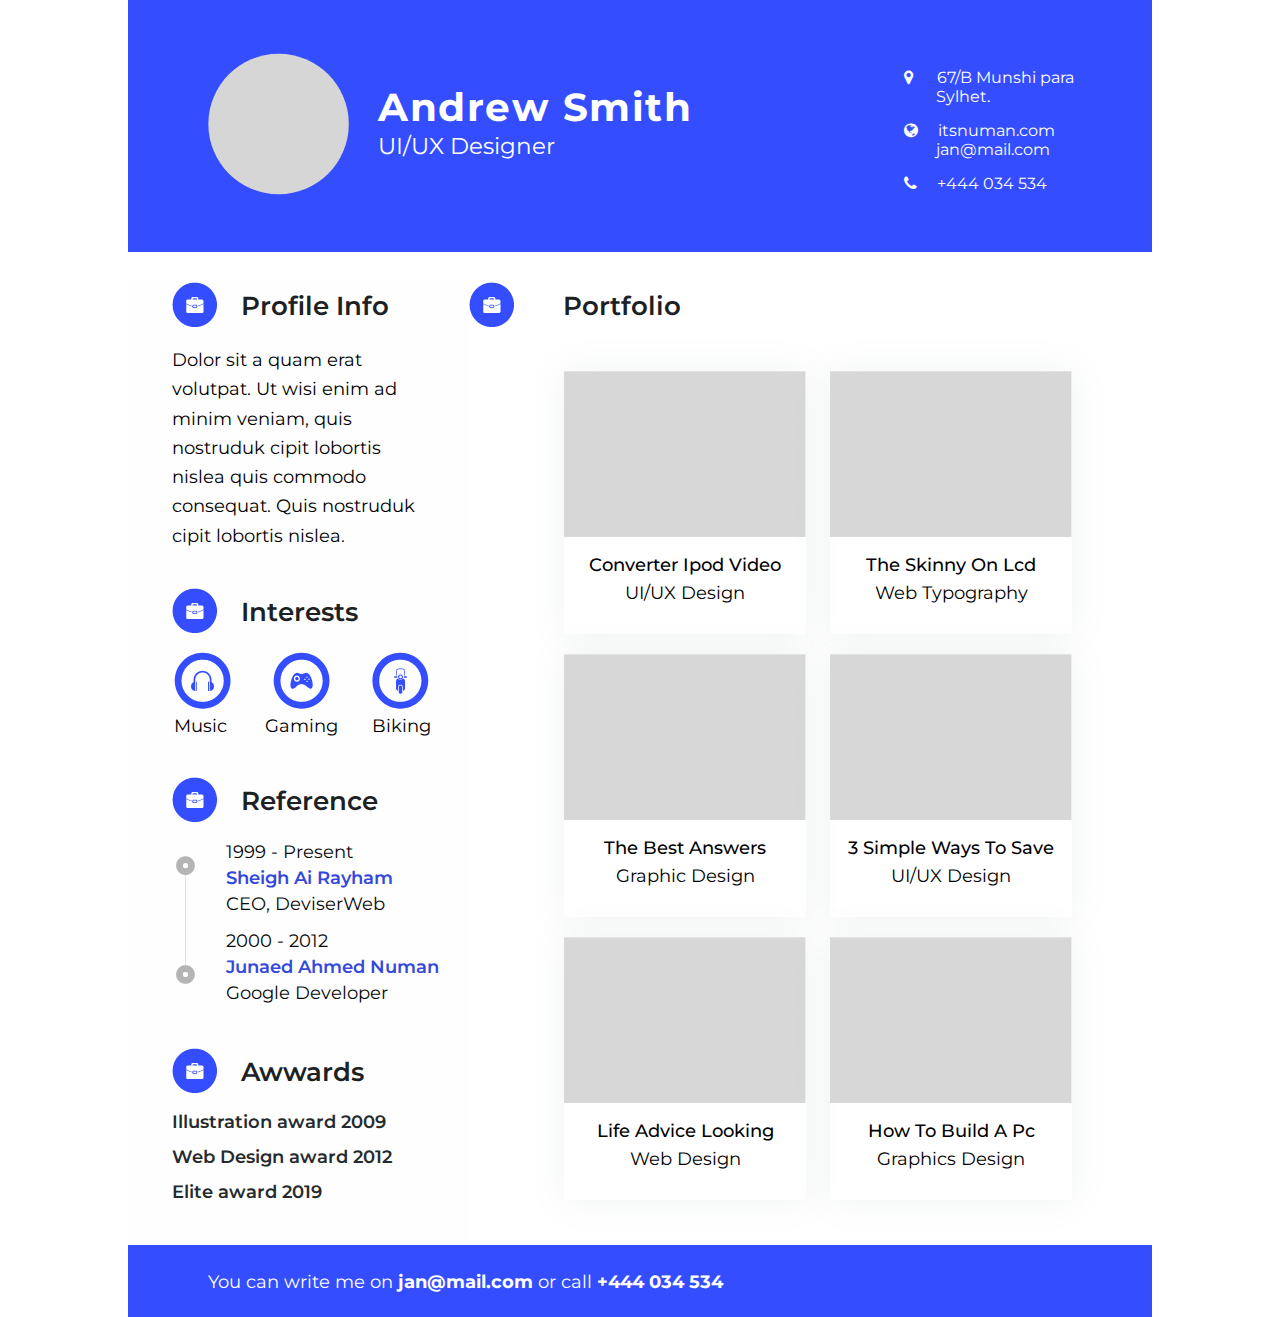
<file: index.html>
<!DOCTYPE html>
<html lang="en">

<head>
    <meta charset="UTF-8">
    <meta name="viewport" content="width=device-width, initial-scale=1.0">
    <title>CV Portfolio</title>
    <link rel="stylesheet" href="style.css">
    <link href="https://fonts.googleapis.com/css?family=Montserrat:400,400i,500,500i,600,600i,700,700i,900&display=swap"
        rel="stylesheet">
    <link rel="stylesheet" href="https://cdnjs.cloudflare.com/ajax/libs/font-awesome/4.7.0/css/font-awesome.min.css">
</head>

<body>
    <!-- HEADER CONTENT -->
    <header>


        <div class="cont-title">
            <img class="avatar" src="images/circle.png" alt="avatar">
            <div class="title">
                <div class="name">
                    <h1>Andrew Smith</h1>
                </div>
                <div class="job">
                    <p>UI/UX Designer</p>
                </div>
            </div>
            <div class="contact">
                <ul>
                    <li>
                        <p><i class="fa fa-map-marker" aria-hidden="true"></i>&nbsp; &nbsp; &nbsp; 67/B Munshi para
                            <br>&nbsp; &nbsp; &nbsp; &nbsp; Sylhet.
                        </p>
                    </li>
                    <li>


                        <p><i class="fa fa-globe" aria-hidden="true"></i>&nbsp; &nbsp; &nbsp;<a
                                href="itsnuman.com">itsnuman.com</a>
                            <br>&nbsp; &nbsp; &nbsp; &nbsp; <a class="no-decor"
                                href="mailto:jan@mail.com">jan@mail.com</a>
                        </p>
                    </li>
                    <li>

                        <p> <i class="fa fa-phone" aria-hidden="true"></i>&nbsp; &nbsp;&nbsp;
                            <a class="no-decor" href="tl:+444034534"> +444 034
                                534</a>
                        </p>
                    </li>
                </ul>
            </div>
        </div>



    </header>
    <!-- HEADER CONTENT END-->
    <!-- ASIDE CONTENT START-->
    <aside>
        <section class="description profile">
            <article>
                <div class="headers">
                    <img src="icons/portfel.png" alt="icon">
                    <h4>Profile Info</h4>
                    <p>
                        Dolor sit a quam erat volutpat.
                        Ut wisi enim ad minim veniam,
                        quis nostruduk cipit lobortis nislea
                        quis commodo consequat. Quis nostruduk
                        cipit lobortis nislea.</p>
                </div>
            </article>
        </section>
        <section class="description interests">
            <article>
                <div class="headers ">
                    <img src="icons/portfel.png" alt="icon">
                    <h4>Interests</h4>
                </div>
                <section class="interests-logo">
                    <img src="icons/music.png" alt="Music Icon">
                    <article>
                        <p class=" interests-text">Music</p>
                    </article>
                </section>
                <section class="interests-logo">
                    <img src="icons/gaming.png" alt="Gaming Icon">
                    <article>
                        <p class="gaming-text interests-text">Gaming</p>
                    </article>
                </section>
                <section class="interests-logo">
                    <img src="icons/biking.png" alt="Biking Icon">
                    <article>
                        <p class=" interests-text">Biking</p>
                    </article>
                </section>
            </article>
        </section>
        <section class="description reference">
            <article>
                <div class="headers">
                    <img src="icons/portfel.png" alt="icon">
                    <h4>Reference</h4>
                </div>
                <div class="sider">
                    <img src="images/sider.png" alt="">
                </div>
                <ul class="list-container">
                    <li>
                        <p class="desc-style">1999 - Present</p>
                        <h4 class="name-style">Sheigh Ai Rayham</h4>
                        <p class="desc-style">CEO, DeviserWeb</p>
                    </li>
                    <li>
                        <p class="desc-style">2000 - 2012</p>
                        <h4 class="name-style">Junaed Ahmed Numan</h4>
                        <p class="desc-style">Google Developer</p>
                    </li>
                </ul>
            </article>
        </section>
        <section class="description awwards">
            <article>
                <div class="headers">
                    <img src="icons/portfel.png" alt="icon">
                    <h4>Awwards</h4>
                </div>
                <ul class="headers">
                    <li class="awwards-style">Illustration award 2009</li>
                    <li class="awwards-style">Web Design award 2012</li>
                    <li class="awwards-style">Elite award 2019</li>
                </ul>
            </article>
        </section>
    </aside>
    <!-- ASIDE CONTENT END-->

    <!-- MAIN CONTENT START-->
    <main>
        <div class="headers">
            <img src="icons/portfel.png" alt="icon">
            <h4>Portfolio</h4>
        </div>
        <section class="title-projects">
            <section class="projects">
                <img src="images/works.png" alt="image holder">
                <article class="text-container">
                    <h5>Converter Ipod Video</h5>
                    <p>UI/UX Design</p>
                </article>
            </section>
            <section class="projects">
                <img src="images/works.png" alt="image holder">
                <article class="text-container">
                    <h5>The Skinny On Lcd</h5>
                    <p>Web Typography</p>
                </article>
            </section>
            <section class="projects">
                <img src="images/works.png" alt="image holder">
                <article class="text-container">
                    <h5>The Best Answers</h5>
                    <p>Graphic Design</p>
                </article>
            </section>
            <section class="projects">
                <img src="images/works.png" alt="image holder">
                <article class="text-container">
                    <h5>3 Simple Ways To Save</h5>
                    <p>UI/UX Design</p>
                </article>
            </section>
            <section class="projects">
                <img src="images/works.png" alt="image holder">
                <article class="text-container">
                    <h5>Life Advice Looking</h5>
                    <p>Web Design</p>
                </article>
            </section>
            <section class="projects">
                <img src="images/works.png" alt="image holder">
                <article class="text-container">
                    <h5>How To Build A Pc</h5>
                    <p>Graphics Design</p>
                </article>
            </section>
        </section>
    </main>
    <!-- MAIN CONTENT END-->
    <!-- FOOTER CONTENT START-->
    <footer>
        <p>You can write me on <a href="mailto:jan@mail.com">jan@mail.com</a> or call
            <a href="tel:+444034534">+444 034
                534</a></p>
    </footer>
    <!-- FOOTER CONTENT END-->
</body>

</html>
</file>
<file: style.css>
/* 💡💡💡💡 RESET */
html, body, div,
h1, h2, h3, h4, h5, h6, p,  ul, li {
	margin: 0;
	padding: 0;
	border: 0;
	vertical-align: baseline;
}
/* BASIC STYLES  💡💡💡*/


body{
    color: #ffffff;
    position: relative;
    font-family: 'Montserrat', sans-serif;
    margin: auto;
    max-width: 1024px;
    height: 1317px;
    text-decoration: none;
    font-family: 'Montserrat', sans-serif;

}

h1,h2,h3{
    font-family: 'Montserrat', sans-serif;
    color:#ffffff;
    font-size: 39px;
    font-weight: 700;
    line-height: 48.78px;
    letter-spacing: 1.5px;

}
p,a,li{
    font-family: 'Montserrat', sans-serif;
    color: #ffffff;
    text-decoration: none;
}

a:hover{
    letter-spacing: 0.1px;
    color: #FFFF04;
    font-weight: bold;
    }

li{
    list-style-type: none;
}



/*  BASIC STYLES END 💡💡💡*/






/* HEADER STYLES 💡💡💡 */
header{
    width: 1024px;
    height: 252px;
    position: relative;
    background-color: #344eff;

}
.cont-title{
    position: absolute;
    top: 50%; left: 50%;
    transform: translate(-50%,-50%);
    width: 100%;
    display: inline-block;
    /* border:solid  maroon 0.1px; */

}
.avatar{
    display: inline-block;
    margin-left: 80px;
}
.title{
    margin: 30px 0 0 29px;
    display: inline-block;
    position: absolute;

}
.title h1{
    line-height: 48,58px;
}
.job p{
    line-height: 48,58px;
    font-size: 23px;
}

.contact{
    position: absolute;
    right:0px;
    display:inline-block;
    margin-right: 78px;
}
ul li{
    margin:15px 0;
}

/* HEADER STYLES 💡💡💡 */



/* ASIDE SECTION 💡💡💡 */
aside{
    background-color: #fefefe;
    margin-top: 30px;
    position: relative;
    display: inline-block;
    height: 987px;
    width: 341px;
}

aside .headers{
    margin: 0  23px ;
}

aside .headers img{
    margin-right: 20px;
}

/* DESCRIPTION SECTION STYLES*/
.description{
    margin: 40px auto;
    position: relative;
    width: 300px;

}
.profile{
    margin-top: 0;
    height: 27%;
}

article .headers p{
margin-top: 15px;
color: #000000;
font-size: 18px;
font-weight: 400;
line-height: 29.27px;
}
/* DESCRIPTION SECTION STYLES END*/


/* INTERESTS SECTION STYLES*/
.interests{
    height: 15%;
}
.interests-logo{
    margin: 15px 25px 0 ;
    width: 45px;
    height: 46px;
    position: relative;
    display: inline-block;
/* border: solid orangered 2px; */
}
.interests-text{
        /* Style for "Biking" */
    color: #000000;
    font-size: 18px;
    font-weight: 400;
    line-height: 27.78px;
}
.gaming-text{
    position: absolute;
    left: -8px;
}
/* INTERESTS SECTION STYLES END*/


/* REFERENCE SECTION STYLES*/
.reference{
    height: 25%;
}
.reference article{

    position: relative;
    width: 100%;
}
.sider{
    margin-top: 30px;
    width: auto;
    display:inline-block;
    position: absolute;
    left: 27px;
}
.list-container{
    display: block;
    position: absolute;
    right: 10px;

}

.desc-style{
font-size: 18px;
color: #060808;
font-weight: 400;
}

.name-style{
    font-size: 18px;
    line-height: 30px;
    color: #3449dc;
    font-weight: 600;
}
/* REFERENCE SECTION STYLES END*/


/* AWWARDS SECTION STYLES */

.awwards{
    height: 15%;
    margin: -15px auto;
}
.awwards-style{
    font-size: 18px;
    line-height: 20px;
    color: #252b2d;
    font-weight: 600;
}
.awwards article {
    position: relative;
    width: 100%;
    height: 100%;

}
/* AWWARDS SECTION STYLES END */
/* ASIDE SECTION END💡💡💡 */







/* MAIN STYLES 💡💡💡 */

main{
    margin-top: 30px;
    position: absolute;
    width: auto;
    height: 987px;
    display: inline-block;

}
.headers {
    position: relative;
    display:block;
    text-align: start;
}
main .headers img{
    margin-right: 45px;
}
.headers h4{
    display: inline;
    vertical-align: text-bottom;
    font-family: 'Montserrat', sans-serif;
    font-size: 26px;
    line-height: 49px;
    color: #1c2123;
    font-weight: 600;

}
.title-projects{
    margin:30px 0 0 85px ;
}
.projects{
    margin: 10px;
    width: 242px;
    height: 263px;
    position: relative;
    display: inline-block;
    box-shadow: 0 0 34px rgba(115, 135, 135, 0.1);
}
.projects :hover{
    cursor: pointer;
}

main section img{
    height: 166px;
    width: 100%;
}
article{
    display: block;
    position: absolute;
}
.text-container{
    text-align: center;
}
.projects article h5, .projects article p{
    margin-top: 15px;
    width: 242px;
    display: block;
    font-family: 'Montserrat', sans-serif;
    color: #000000;
    font-size: 18px;
    font-weight: 500;
    line-height: 19.51px;

}
.projects article p{
    margin-top: 8px;
    font-weight: 400;
}
/* MAIN STYLES END 💡💡💡 */







/* FOOTER STYLES 💡💡💡 */
footer {
    width: 100%;
    height: 72px;
    background:#344eff;
    position: absolute;
    left: 0;
    bottom: 0;
}
footer p{
    height: 17px;
    margin:24px 0 27px 80px;
    position: absolute;
    font-size: 18px;
    font-weight: 400;
    line-height: 27.64px;
}
footer a{

    line-height: 27.64px;
    font-size: 18px;
    text-decoration: none;
    font-weight: 700 ;

}
i{
    display: inline-block;
}




/* FOOTERS STYLES END 💡💡💡 */
</file>
